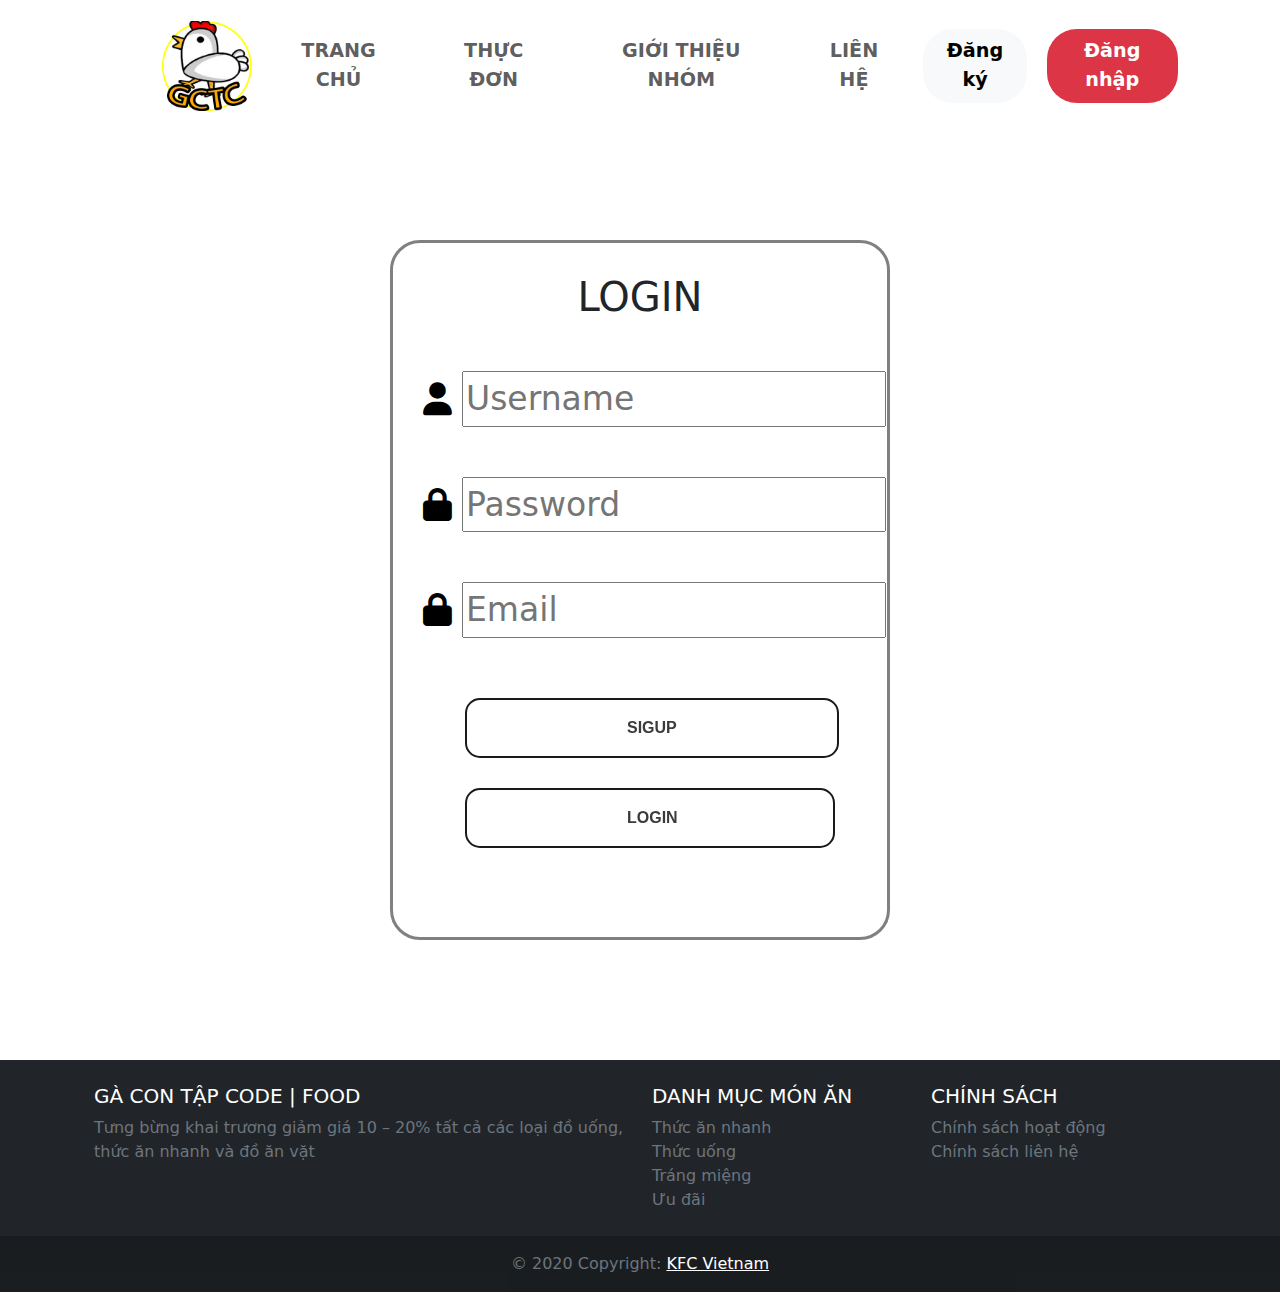
<file: dangky.html>
<!DOCTYPE html>
<html lang="en">
<head>
    <meta charset="UTF-8">
    <meta name="viewport" content="width=device-width, initial-scale=1.0">
    <link rel="stylesheet" href="assets/bootstrap-5.3.2-dist/css/bootstrap.min.css">
    <link rel="preconnect" href="https://fonts.googleapis.com">
    <link rel="preconnect" href="https://fonts.gstatic.com" crossorigin>
    <link href="https://fonts.googleapis.com/css2?family=Agbalumo&family=Playpen+Sans:wght@100;400;800&display=swap" rel="stylesheet">
    <link rel="stylesheet" href="assets/fontawesome-free-6.4.2-web/css/all.min.css">
    <link rel="stylesheet" href="style.css">
    <title>SIGUP | GCTC</title>
</head>
<style>
    .sigup{
        margin: 0 auto;
        text-align: center;
        justify-content: center;
        width: 500px;
        height: 700px;
        padding: 30px;
        background-color: rgb(255, 255, 255);
        text-align: center;
        border-radius: 30px;
        border: solid gray;
    }
    .input{
        margin-bottom: 30px;
        margin-top: 50px;
        font-size: 33px;
        border-radius: 10px;
        display: flex;
        align-items: center;
        text-overflow: clip;
    }
    #username{
        border-radius: 10px;
    }
    #password{
        border-radius: 10px;
    }
    i{
        margin-right: 10px;
    }
    .btndangnhap{
        width: 350px;
        margin: 0 auto;
        margin-top: 30px;
        display: inline-block;
        text-align: center;
        
    }
    .logingmail{
        width: 370px;
        margin: 0 auto;
        margin-top: 30px;
        display: inline-block;
        text-align: center;
    }
</style>
<body>
   <!-- Đây là header -->
   <header>
    <div class="container">
        <div class="container">
            <div class="row">
                <!-- Tiêu đề menu -->
                <nav class="col-md-12 navbar navbar-expand-lg">
                  <nav class="navbar">
                        <a class="navbar-brand" href="index.html">
                            <img src="assets/img/logo/gctc-logo.png" alt="logo" width="90" height="90"   style="margin-left: 80px;">
                          </a>
                  </nav>
                <button class="navbar-toggler" type="button" data-bs-toggle="collapse" data-bs-target="#navbarNav" aria-controls="navbarNav" aria-expanded="false" aria-label="Toggle navigation">
                  <h5>MENU</h5>
                </button>
                  <div class="collapse navbar-collapse" id="navbarNav">
                      <ul class="navbar-nav">
                          <li class="nav-item">
                              <a class="nav-link" href="index.html">TRANG CHỦ</a>
                          </li>
                          <li class="nav-item">
                              <a class="nav-link" href="thucdon.html">THỰC ĐƠN</a>
                          </li>
                          <li class="nav-item">
                              <a class="nav-link" href="gioithieunhom.html">GIỚI THIỆU NHÓM</a>
                          </li>
                          <li class="nav-item">
                              <a class="nav-link" href="lienhe.html">LIÊN HỆ</a>
                          </li>
                          <li class="nav-item">
                              <a class="nav-link text-bg-light" href="dangky.html">Đăng ký</a>
                          </li>
                          <li class="nav-item">
                            <a class="nav-link text-bg-danger" href="dangnhap.html">Đăng nhập</a>
                          </li>
                      </ul>
                      
                  </div>
                  
              </nav>
              
                <!-- End tiêu đề -->
            </div>
        </div>
    </div>
</header>
<!-- End header -->  


<br>
<br>
<br>
<br>
<br>
    <form onsubmit="sigup()">
        <div class="sigup">
            <h1 class="sigup-heading">LOGIN</h1>
            <div class="input">
                <i class="fa-solid fa-user"></i>
                <input type="text" class="username" placeholder="Username">
            </div>
            <div class="input">
                <i class="fa-solid fa-lock"></i>
                <input type="text" class="password" placeholder="Password">
            </div>
            <div class="input">
                <i class="fa-solid fa-lock"></i>
                <input type="text" class="email" placeholder="Email">
            </div>
            <div class="btndangnhap">
                <button type="submit" class="dangnhap">SIGUP
                    <a href="#"></a>
                </button>
                <button class="logingmail">LOGIN
                    <a href="dangnhap.html"></a>
                </button>
            </div>
        </div>
    
    </form>

    <br>
    <br>
    <br>
    <br>
    <br>





     <!-- footer -->
     <footer class="bg-dark text-secondary">
        <!-- Grid container -->
        <div class="container p-4">
          <!--Grid row-->
          <div class="row">
            <!--Grid column-->
            <div class="col-lg-6 col-md-12 mb-4 mb-md-0">
              <h5 class="text-uppercase text-white">Gà con tập code | food</h5>
    
              <p>
                Tưng bừng khai trương giảm giá 10 – 20% tất cả các loại đồ uống, thức ăn nhanh và đồ ăn vặt
              </p>
            </div>
            <!--Grid column-->
    
            <!--Grid column-->
            <div class="col-lg-3 col-md-6 mb-4 mb-md-0">
              <h5 class="text-uppercase text-white">Danh mục món ăn</h5>
    
              <ul class="list-unstyled mb-0">

                <div class="text-footer">
                  <a href="#" style="text-decoration: none; color: inherit;">
                    Thức ăn nhanh
                  </a>
                </div>
                
                <div class="text-footer">
                  <a href="#" style="text-decoration: none; color: inherit;">
                    Thức uống
                  </a>
                </div>
                
                <div class="text-footer">
                  <a href="#" style="text-decoration: none; color: inherit;">
                    Tráng miệng
                  </a>
                </div>
                
                <div class="text-footer">
                  <a href="#" style="text-decoration: none; color: inherit;">
                    Ưu đãi
                  </a>
                </div>

              </ul>
            </div>
            <!--Grid column-->
    
            <!--Grid column-->
            <div class="col-lg-3 col-md-6 mb-4 mb-md-0">
              <h5 class="text-uppercase text-white">chính sách</h5>
              <ul class="list-unstyled mb-0">

                <div class="text-footer">
                  <a href="#" style="text-decoration: none; color: inherit;">
                    Chính sách hoạt động
                  </a>
                </div>
                
                <div class="text-footer">
                  <a href="#" style="text-decoration: none; color: inherit;">
                    Chính sách liên hệ
                  </a>
                </div>
                
              </ul>
            </div>
            <!--Grid column-->
          </div>
          <!--Grid row-->
        </div>
        <!-- Grid container -->
    
        <!-- Copyright -->
        <div class="text-center p-3" style="background-color: rgba(0, 0, 0, 0.2);">
          © 2020 Copyright:
          <a class="text-white" href="https://kfcvietnam.com.vn/">KFC Vietnam</a>
        </div>
        <!-- Copyright -->
      </footer>
    <!-- End footer -->

  <script src="assets/bootstrap-5.3.2-dist/js/bootstrap.min.js"></script>
  <script src="main.js"></script>
</body>
</html>
</file>
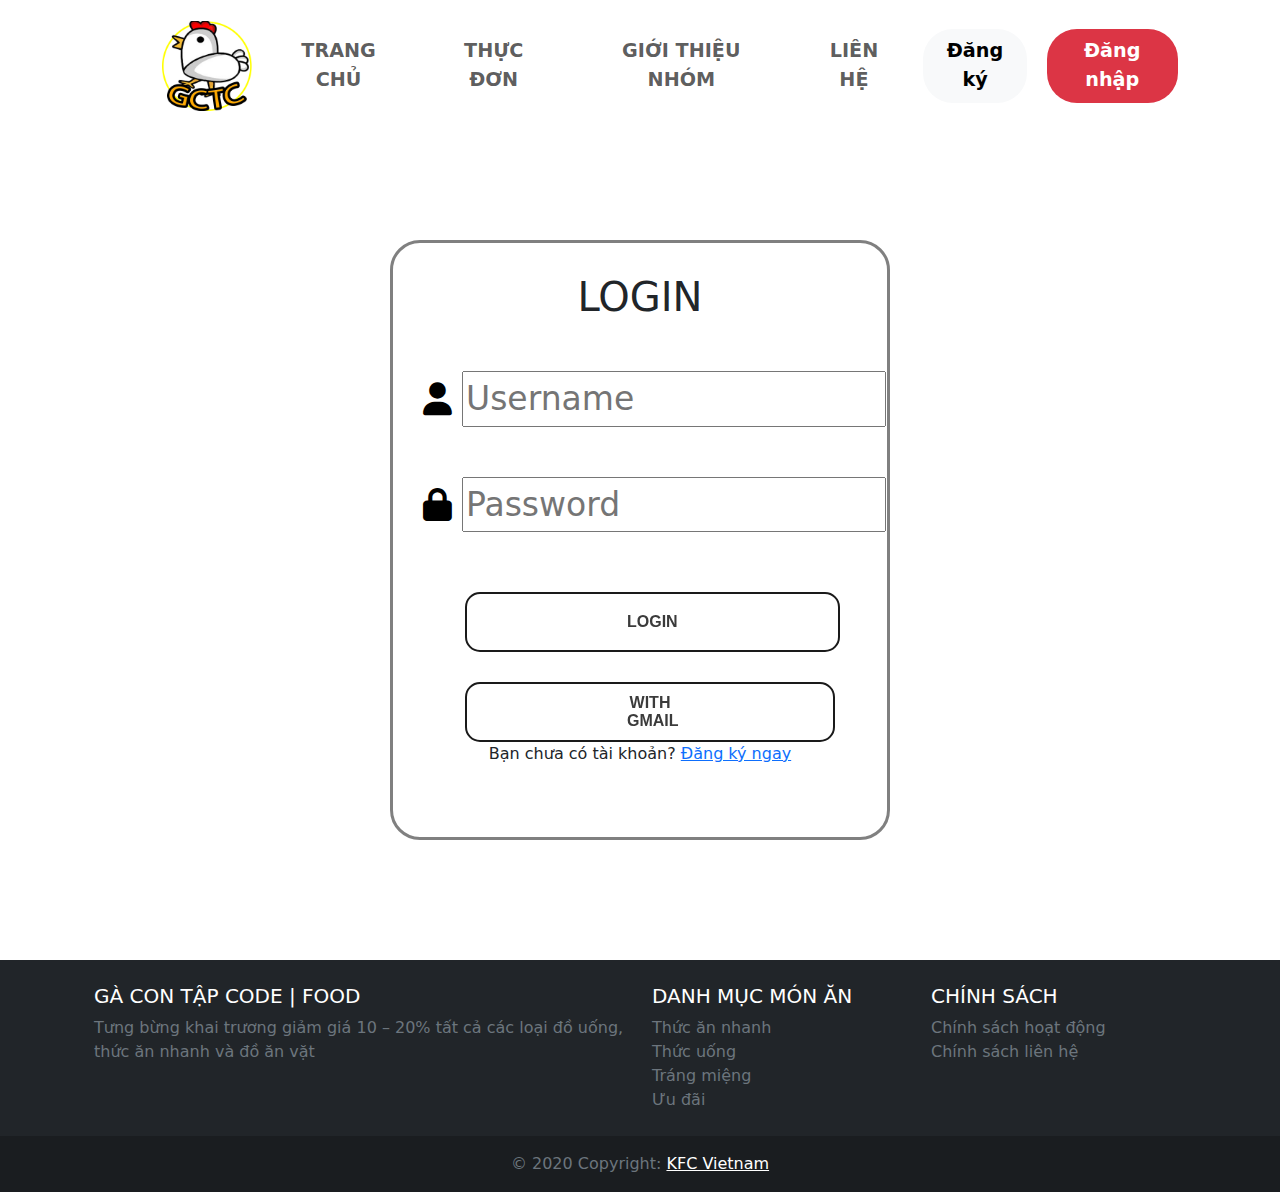
<file: dangnhap.html>
<!DOCTYPE html>
<html lang="en">
<head>
    <meta charset="UTF-8">
    <meta name="viewport" content="width=device-width, initial-scale=1.0">
    <link rel="stylesheet" href="assets/bootstrap-5.3.2-dist/css/bootstrap.min.css">
    <link rel="preconnect" href="https://fonts.googleapis.com">
    <link rel="preconnect" href="https://fonts.gstatic.com" crossorigin>
    <link href="https://fonts.googleapis.com/css2?family=Agbalumo&family=Playpen+Sans:wght@100;400;800&display=swap" rel="stylesheet">
    <link rel="stylesheet" href="assets/fontawesome-free-6.4.2-web/css/all.min.css">
    <link rel="stylesheet" href="style.css">
    <title>LOGIN | GCTC
    </title>
</head>
<style>
    .sigup{
        margin: 0 auto;
        text-align: center;
        justify-content: center;
        width: 500px;
        height: 600px;
        padding: 30px;
        background-color: rgb(255, 255, 255);
        text-align: center;
        border-radius: 30px;
        border: solid gray;
    }
    .input{
        margin-bottom: 30px;
        margin-top: 50px;
        font-size: 33px;
        border-radius: 10px;
        display: flex;
        align-items: center;
        text-overflow: clip;
    }
    #username{
        border-radius: 10px;
    }
    #password{
        border-radius: 10px;
    }
    i{
        margin-right: 10px;
    }
    .btndangnhap{
        width: 350px;
        margin: 0 auto;
        margin-top: 30px;
        display: inline-block;
        text-align: center;
        
    }
    .logingmail{
        width: 370px;
        margin: 0 auto;
        margin-top: 30px;
        display: inline-block;
        text-align: center;
    }
</style>
<body>
  <header>
    <div class="container">
        <div class="container">
            <div class="row">
                <!-- Tiêu đề menu -->
                <nav class="col-md-12 navbar navbar-expand-lg">
                  <nav class="navbar">
                        <a class="navbar-brand" href="index.html">
                            <img src="assets/img/logo/gctc-logo.png" alt="logo" width="90" height="90"   style="margin-left: 80px;">
                          </a>
                  </nav>
                <button class="navbar-toggler" type="button" data-bs-toggle="collapse" data-bs-target="#navbarNav" aria-controls="navbarNav" aria-expanded="false" aria-label="Toggle navigation">
                  <h5>MENU</h5>
                </button>
                  <div class="collapse navbar-collapse" id="navbarNav">
                      <ul class="navbar-nav">
                          <li class="nav-item">
                              <a class="nav-link" href="index.html">TRANG CHỦ</a>
                          </li>
                          <li class="nav-item">
                              <a class="nav-link" href="thucdon.html">THỰC ĐƠN</a>
                          </li>
                          <li class="nav-item">
                              <a class="nav-link" href="gioithieunhom.html">GIỚI THIỆU NHÓM</a>
                          </li>
                          <li class="nav-item">
                              <a class="nav-link" href="lienhe.html">LIÊN HỆ</a>
                          </li>
                          <li class="nav-item">
                              <a class="nav-link text-bg-light" href="dangky.html">Đăng ký</a>
                          </li>
                          <li class="nav-item">
                            <a class="nav-link text-bg-danger" href="dangnhap.html">Đăng nhập</a>
                          </li>
                      </ul>
                      
                  </div>
                  
              </nav>
              
                <!-- End tiêu đề -->
            </div>
        </div>
    </div>
</header>
    <!-- End header -->
<br>
<br>
<br>
<br>
<br>
    <form>
        <div class="sigup">
            <h1 class="sigup-heading">LOGIN</h1>
            <div class="input">
                <i class="fa-solid fa-user"></i>
                <input type="text" class="username" placeholder="Username">
            </div>
            <div class="input">
                <i class="fa-solid fa-lock"></i>
                <input type="password" class="password" placeholder="Password">
            </div>
            <div class="btndangnhap">
                <button type="submit" class="dangnhap">LOGIN</button>
                <button class="logingmail">
                    <span class="dangnhapbannggmail">WITH GMAIL</span>
                </button>
                <p class="abc">Bạn chưa có tài khoản?
                    <a href="dangky.html">Đăng ký ngay</a>
                </p>
            </div>
        </div>
    </form>


    <br>
    <br>
    <br>
    <br>
    <br>

     <!-- footer -->
     <footer class="bg-dark text-secondary">
        <!-- Grid container -->
        <div class="container p-4">
          <!--Grid row-->
          <div class="row">
            <!--Grid column-->
            <div class="col-lg-6 col-md-12 mb-4 mb-md-0">
              <h5 class="text-uppercase text-white">Gà con tập code | food</h5>
    
              <p>
                Tưng bừng khai trương giảm giá 10 – 20% tất cả các loại đồ uống, thức ăn nhanh và đồ ăn vặt
              </p>
            </div>
            <!--Grid column-->
    
            <!--Grid column-->
            <div class="col-lg-3 col-md-6 mb-4 mb-md-0">
              <h5 class="text-uppercase text-white">Danh mục món ăn</h5>
    
              <ul class="list-unstyled mb-0">

                <div class="text-footer">
                  <a href="#" style="text-decoration: none; color: inherit;">
                    Thức ăn nhanh
                  </a>
                </div>
                
                <div class="text-footer">
                  <a href="#" style="text-decoration: none; color: inherit;">
                    Thức uống
                  </a>
                </div>
                
                <div class="text-footer">
                  <a href="#" style="text-decoration: none; color: inherit;">
                    Tráng miệng
                  </a>
                </div>
                
                <div class="text-footer">
                  <a href="#" style="text-decoration: none; color: inherit;">
                    Ưu đãi
                  </a>
                </div>

              </ul>
            </div>
            <!--Grid column-->
    
            <!--Grid column-->
            <div class="col-lg-3 col-md-6 mb-4 mb-md-0">
              <h5 class="text-uppercase text-white">chính sách</h5>
              <ul class="list-unstyled mb-0">

                <div class="text-footer">
                  <a href="#" style="text-decoration: none; color: inherit;">
                    Chính sách hoạt động
                  </a>
                </div>
                
                <div class="text-footer">
                  <a href="#" style="text-decoration: none; color: inherit;">
                    Chính sách liên hệ
                  </a>
                </div>
                
              </ul>
            </div>
            <!--Grid column-->
          </div>
          <!--Grid row-->
        </div>
        <!-- Grid container -->
    
        <!-- Copyright -->
        <div class="text-center p-3" style="background-color: rgba(0, 0, 0, 0.2);">
          © 2020 Copyright:
          <a class="text-white" href="https://kfcvietnam.com.vn/">KFC Vietnam</a>
        </div>
        <!-- Copyright -->
      </footer>
    <!-- End footer -->
    <script src="login.js"></script>
  <script src="assets/bootstrap-5.3.2-dist/js/bootstrap.min.js"></script>
</body>
</html>
</file>
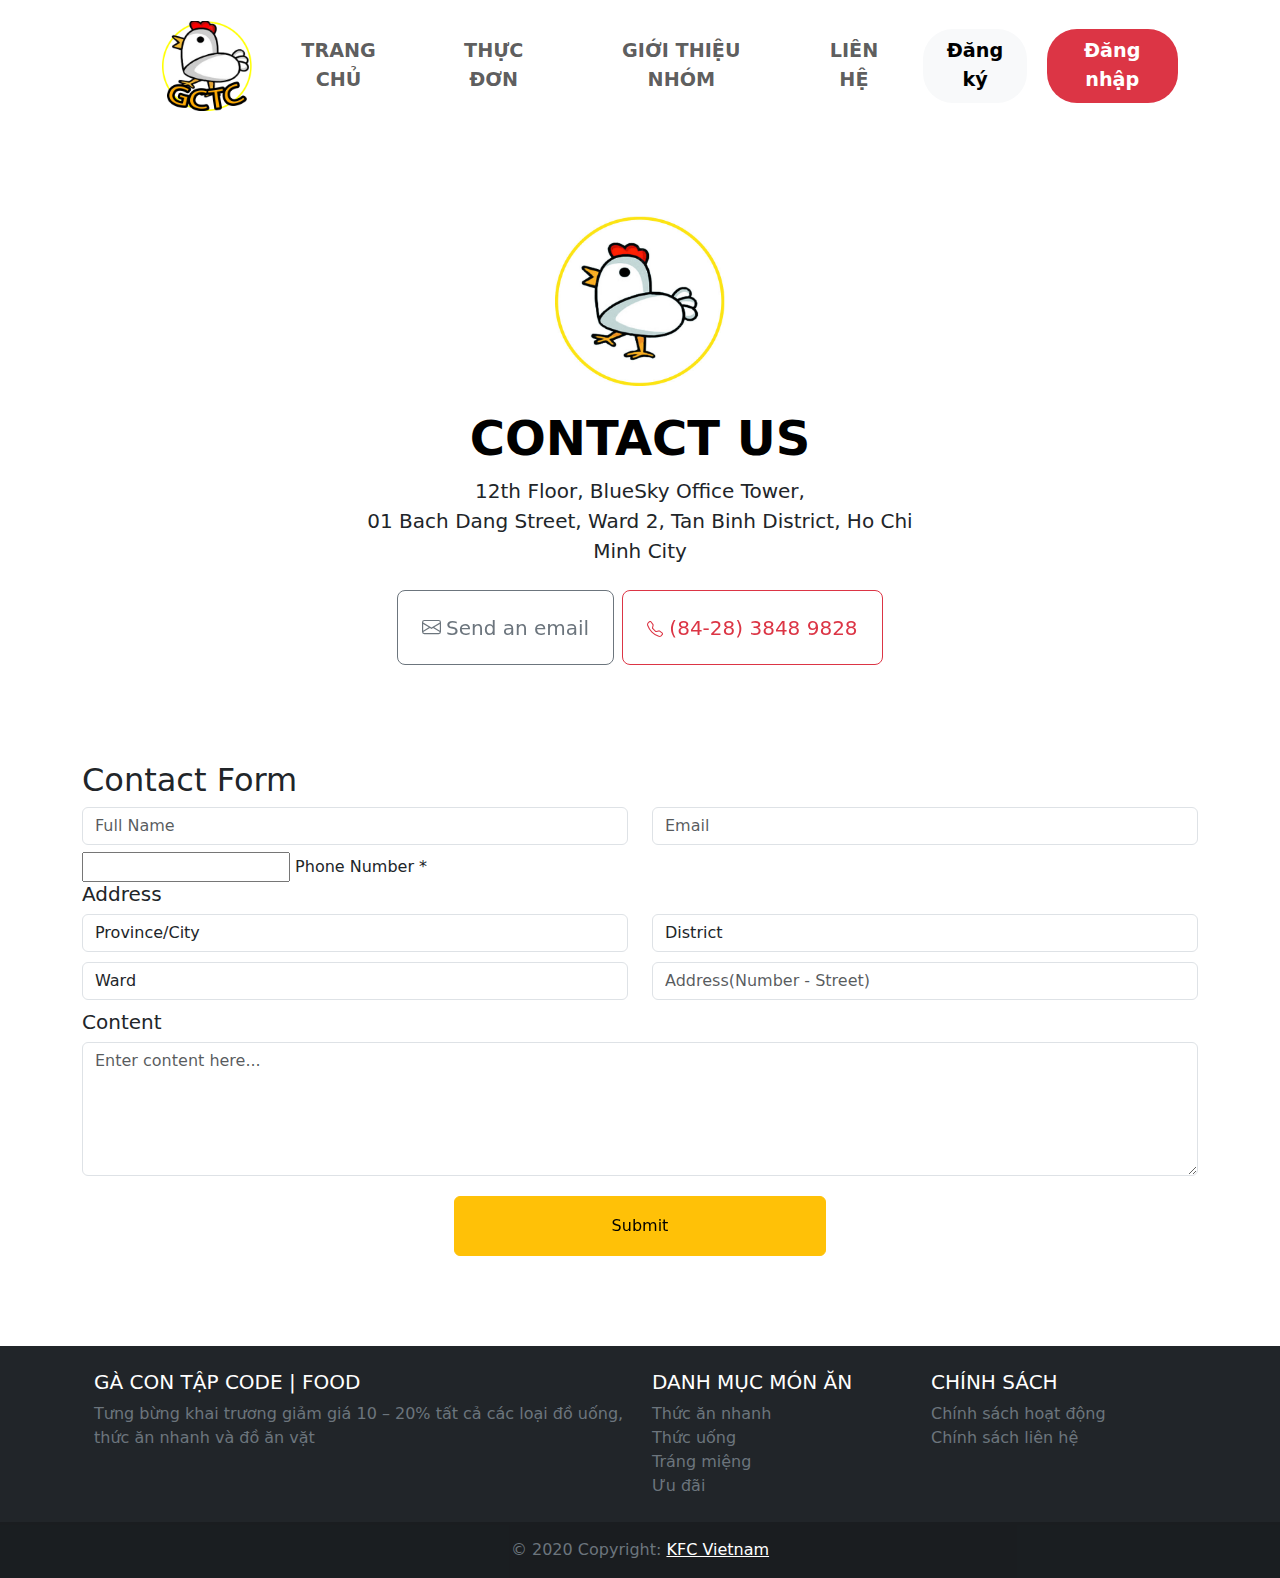
<file: lienhe.html>
<!DOCTYPE html>
<html lang="en">
<head>
    <meta charset="UTF-8">
    <meta name="viewport" content="width=device-width, initial-scale=1.0">
    <link rel="stylesheet" href="assets/bootstrap-5.3.2-dist/css/bootstrap.min.css">
    <link rel="stylesheet" href="assets/bootstrap-5.3.2-dist/envelope.svg">
    <link rel="stylesheet" href="style.css">
    <title>Liên hệ chúng tôi</title>
</head>

<body>
    <!-- Đây là header -->
    <header>
      <div class="container">
          <div class="container">
              <div class="row">
                  <!-- Tiêu đề menu -->
                  <nav class="col-md-12 navbar navbar-expand-lg">
                    <nav class="navbar">
                          <a class="navbar-brand" href="index.html">
                              <img src="assets/img/logo/gctc-logo.png" alt="logo" width="90" height="90"   style="margin-left: 80px;">
                            </a>
                    </nav>
                  <button class="navbar-toggler" type="button" data-bs-toggle="collapse" data-bs-target="#navbarNav" aria-controls="navbarNav" aria-expanded="false" aria-label="Toggle navigation">
                    <h5>MENU</h5>
                  </button>
                    <div class="collapse navbar-collapse" id="navbarNav">
                        <ul class="navbar-nav">
                            <li class="nav-item">
                                <a class="nav-link" href="index.html">TRANG CHỦ</a>
                            </li>
                            <li class="nav-item">
                                <a class="nav-link" href="thucdon.html">THỰC ĐƠN</a>
                            </li>
                            <li class="nav-item">
                                <a class="nav-link" href="gioithieunhom.html">GIỚI THIỆU NHÓM</a>
                            </li>
                            <li class="nav-item">
                                <a class="nav-link" href="lienhe.html">LIÊN HỆ</a>
                            </li>
                            <li class="nav-item">
                                <a class="nav-link text-bg-light" href="dangky.html">Đăng ký</a>
                            </li>
                            <li class="nav-item">
                              <a class="nav-link text-bg-danger" href="dangnhap.html">Đăng nhập</a>
                            </li>
                        </ul>
                        
                    </div>
                    
                </nav>
                
                  <!-- End tiêu đề -->
              </div>
          </div>
      </div>
  </header>
    <!-- End header -->

  <div class="container">
    <div class="row">
      <div class="px-4 py-5 my-5 text-center">
        <img class="d-block mx-auto mb-4" src="assets/img/gctc-logo-hotline.jpg" alt="" width="170" height="170">
        <h1 class="display-5 fw-bold text-body-emphasis">CONTACT US</h1>
        <div class="col-lg-6 mx-auto">
          <p class="lead mb-4">12th Floor, BlueSky Office Tower,<br>
            01 Bach Dang Street, Ward 2, Tan Binh District, Ho Chi Minh City</p>
          <div class="d-grid gap-2 d-sm-flex justify-content-sm-center">
            <button type="button" class="btn btn-outline-secondary btn-lg px-4 gap-3">
              <svg xmlns="http://www.w3.org/2000/svg" style="margin-right:5px ; margin-bottom:5px" width="19" height="20"  fill="currentColor" class="bi bi-envelope" viewBox="0 0 16 16">
                <path d="M0 4a2 2 0 0 1 2-2h12a2 2 0 0 1 2 2v8a2 2 0 0 1-2 2H2a2 2 0 0 1-2-2V4Zm2-1a1 1 0 0 0-1 1v.217l7 4.2 7-4.2V4a1 1 0 0 0-1-1H2Zm13 2.383-4.708 2.825L15 11.105V5.383Zm-.034 6.876-5.64-3.471L8 9.583l-1.326-.795-5.64 3.47A1 1 0 0 0 2 13h12a1 1 0 0 0 .966-.741ZM1 11.105l4.708-2.897L1 5.383v5.722Z"/>
              </svg>Send an email</button>
            <button type="button" class="btn btn-outline-danger btn-lg px-4">
              <svg xmlns="http://www.w3.org/2000/svg" style="margin-top: 5px; margin-bottom: 5px;" width="16" height="16" fill="currentColor" class="bi bi-telephone" viewBox="0 0 16 16">
                <path d="M3.654 1.328a.678.678 0 0 0-1.015-.063L1.605 2.3c-.483.484-.661 1.169-.45 1.77a17.568 17.568 0 0 0 4.168 6.608 17.569 17.569 0 0 0 6.608 4.168c.601.211 1.286.033 1.77-.45l1.034-1.034a.678.678 0 0 0-.063-1.015l-2.307-1.794a.678.678 0 0 0-.58-.122l-2.19.547a1.745 1.745 0 0 1-1.657-.459L5.482 8.062a1.745 1.745 0 0 1-.46-1.657l.548-2.19a.678.678 0 0 0-.122-.58L3.654 1.328zM1.884.511a1.745 1.745 0 0 1 2.612.163L6.29 2.98c.329.423.445.974.315 1.494l-.547 2.19a.678.678 0 0 0 .178.643l2.457 2.457a.678.678 0 0 0 .644.178l2.189-.547a1.745 1.745 0 0 1 1.494.315l2.306 1.794c.829.645.905 1.87.163 2.611l-1.034 1.034c-.74.74-1.846 1.065-2.877.702a18.634 18.634 0 0 1-7.01-4.42 18.634 18.634 0 0 1-4.42-7.009c-.362-1.03-.037-2.137.703-2.877L1.885.511z"/>
              </svg> (84-28) 3848 9828</button>
          </div>
        </div>
      </div>
    </div>
    <div _ngcontent-ng-cli-universal-c84="" class="contact-form">
      <h2 _ngcontent-ng-cli-universal-c84="" class="contatc-form-heading">Contact Form</h2>
      <form _ngcontent-ng-cli-universal-c84="" novalidate="" class="ng-untouched ng-pristine ng-invalid">
        <div _ngcontent-ng-cli-universal-c84="" class="row">
          <div _ngcontent-ng-cli-universal-c84="" class="col">
            <div _ngcontent-ng-cli-universal-c84="" class="form-group">
              <input _ngcontent-ng-cli-universal-c84="" type="text" placeholder="Full Name" formcontrolname="name" class="form-control ng-untouched ng-pristine ng-invalid"><!----><!---->
            </div>
          </div>
          <div _ngcontent-ng-cli-universal-c84="" class="col">
            <div _ngcontent-ng-cli-universal-c84="" class="form-group">
              <input _ngcontent-ng-cli-universal-c84="" type="email" placeholder="Email" formcontrolname="email" required="" class="form-control ng-untouched ng-pristine ng-invalid"><!----><!----><!---->
            </div>
          </div>
        </div>
        <div _ngcontent-ng-cli-universal-c84="" class="row">
          <div _ngcontent-ng-cli-universal-c84="" class="col">
            <div _ngcontent-ng-cli-universal-c84="" class="form-group">
              <mat-form-field _ngcontent-ng-cli-universal-c84="" class="mat-form-field ng-tns-c82-0 mat-primary mat-form-field-type-mat-input mat-form-field-appearance-legacy mat-form-field-can-float mat-form-field-has-label mat-form-field-hide-placeholder ng-untouched ng-pristine ng-invalid">
                <div class="mat-form-field-wrapper ng-tns-c82-0">
                  <div class="mat-form-field-flex ng-tns-c82-0"><!----><!---->
                  <div class="mat-form-field-infix ng-tns-c82-0">
                    <input _ngcontent-ng-cli-universal-c84="" matinput="" placeholder="" required="" maxlength="11" type="text" formcontrolname="phonenumber" id="phoneNumber" class="mat-input-element mat-form-field-autofill-control ng-tns-c82-0 cdk-text-field-autofill-monitored ng-untouched ng-pristine ng-invalid" aria-invalid="false" aria-required="true">
                    <span class="mat-form-field-label-wrapper ng-tns-c82-0">
                      <label class="mat-form-field-label ng-tns-c82-0 mat-empty mat-form-field-empty ng-star-inserted" id="mat-form-field-label-1" for="phoneNumber" aria-owns="phoneNumber" style="margin-top: 10px;"><!---->
                      <mat-label _ngcontent-ng-cli-universal-c84="" class="ng-tns-c82-0 ng-star-inserted">Phone Number</mat-label><!---->
                      <span aria-hidden="true" class="mat-placeholder-required mat-form-field-required-marker ng-tns-c82-0 ng-star-inserted"> *

                      </span><!---->
                    </label><!---->
                  </span>
                </div><!---->
              </div>
              <div class="mat-form-field-underline ng-tns-c82-0 ng-star-inserted">
                <span class="mat-form-field-ripple ng-tns-c82-0">

                </span>
              </div><!---->
              <div class="mat-form-field-subscript-wrapper ng-tns-c82-0">
                <!---->
                <div class="mat-form-field-hint-wrapper ng-tns-c82-0 ng-trigger ng-trigger-transitionMessages ng-star-inserted" style="opacity: 1; transform: translateY(0%);"><!---->
                  <div class="mat-form-field-hint-spacer ng-tns-c82-0">

                  </div>
                </div><!---->
              </div>
            </div>
          </mat-form-field><!----><!---->
        </div>
      </div>
    </div>
    <h5 _ngcontent-ng-cli-universal-c84="">Address</h5>
    <div _ngcontent-ng-cli-universal-c84="" class="row">
          <div _ngcontent-ng-cli-universal-c84="" class="col">
            <select _ngcontent-ng-cli-universal-c84="" id="" formcontrolname="city" class="form-control ng-untouched ng-pristine ng-invalid">
              <option _ngcontent-ng-cli-universal-c84="" value="">Province/City</option>
              <option _ngcontent-ng-cli-universal-c84="" value="Thanh pho Ha Noi" class="ng-star-inserted">Thanh pho Ha Noi</option>
              <option _ngcontent-ng-cli-universal-c84="" value="Tinh Ha Giang" class="ng-star-inserted">Tinh Ha Giang</option>
              <option _ngcontent-ng-cli-universal-c84="" value="Tinh Cao Bang" class="ng-star-inserted">Tinh Cao Bang</option>
              <option _ngcontent-ng-cli-universal-c84="" value="Tinh Bac Kan" class="ng-star-inserted">Tinh Bac Kan</option>
              <option _ngcontent-ng-cli-universal-c84="" value="Tinh Tuyen Quang" class="ng-star-inserted">Tinh Tuyen Quang</option>
              <option _ngcontent-ng-cli-universal-c84="" value="Tinh Lao Cai" class="ng-star-inserted">Tinh Lao Cai</option>
              <option _ngcontent-ng-cli-universal-c84="" value="Tinh Dien Bien" class="ng-star-inserted">Tinh Dien Bien</option>
              <option _ngcontent-ng-cli-universal-c84="" value="Tinh Lai Chau" class="ng-star-inserted">Tinh Lai Chau</option>
              <option _ngcontent-ng-cli-universal-c84="" value="Tinh Son La" class="ng-star-inserted">Tinh Son La</option>
              <option _ngcontent-ng-cli-universal-c84="" value="Tinh Yen Bai" class="ng-star-inserted">Tinh Yen Bai</option>
              <option _ngcontent-ng-cli-universal-c84="" value="Tinh Hoa Binh" class="ng-star-inserted">Tinh Hoa Binh</option>
              <option _ngcontent-ng-cli-universal-c84="" value="Tinh Thai Nguyen" class="ng-star-inserted">Tinh Thai Nguyen</option>
              <option _ngcontent-ng-cli-universal-c84="" value="Tinh Lang Son" class="ng-star-inserted">Tinh Lang Son</option>
              <option _ngcontent-ng-cli-universal-c84="" value="Tinh Quang Ninh" class="ng-star-inserted">Tinh Quang Ninh</option>
              <option _ngcontent-ng-cli-universal-c84="" value="Tinh Bac Giang" class="ng-star-inserted">Tinh Bac Giang</option>
              <option _ngcontent-ng-cli-universal-c84="" value="Tinh Phu Tho" class="ng-star-inserted">Tinh Phu Tho</option>
              <option _ngcontent-ng-cli-universal-c84="" value="Tinh Vinh Phuc" class="ng-star-inserted">Tinh Vinh Phuc</option>
              <option _ngcontent-ng-cli-universal-c84="" value="Tinh Bac Ninh" class="ng-star-inserted">Tinh Bac Ninh</option>
              <option _ngcontent-ng-cli-universal-c84="" value="Tinh Hai Duong" class="ng-star-inserted">Tinh Hai Duong</option>
              <option _ngcontent-ng-cli-universal-c84="" value="Thanh pho Hai Phong" class="ng-star-inserted">Thanh pho Hai Phong</option>
              <option _ngcontent-ng-cli-universal-c84="" value="Tinh Hung Yen" class="ng-star-inserted">Tinh Hung Yen</option>
              <option _ngcontent-ng-cli-universal-c84="" value="Tinh Thai Binh" class="ng-star-inserted">Tinh Thai Binh</option>
              <option _ngcontent-ng-cli-universal-c84="" value="Tinh Ha Nam" class="ng-star-inserted">Tinh Ha Nam</option>
              <option _ngcontent-ng-cli-universal-c84="" value="Tinh Nam Dinh" class="ng-star-inserted">Tinh Nam Dinh</option>
              <option _ngcontent-ng-cli-universal-c84="" value="Tinh Ninh Binh" class="ng-star-inserted">Tinh Ninh Binh</option>
              <option _ngcontent-ng-cli-universal-c84="" value="Tinh Thanh Hoa" class="ng-star-inserted">Tinh Thanh Hoa</option>
              <option _ngcontent-ng-cli-universal-c84="" value="Tinh Nghe An" class="ng-star-inserted">Tinh Nghe An</option>
              <option _ngcontent-ng-cli-universal-c84="" value="Tinh Ha Tinh" class="ng-star-inserted">Tinh Ha Tinh</option>
              <option _ngcontent-ng-cli-universal-c84="" value="Tinh Quang Binh" class="ng-star-inserted">Tinh Quang Binh</option>
              <option _ngcontent-ng-cli-universal-c84="" value="Tinh Quang Tri" class="ng-star-inserted">Tinh Quang Tri</option>
              <option _ngcontent-ng-cli-universal-c84="" value="Tinh Thua Thien Hue" class="ng-star-inserted">Tinh Thua Thien Hue</option>
              <option _ngcontent-ng-cli-universal-c84="" value="Thanh pho Da Nang" class="ng-star-inserted">Thanh pho Da Nang</option>
              <option _ngcontent-ng-cli-universal-c84="" value="Tinh Quang Nam" class="ng-star-inserted">Tinh Quang Nam</option>
              <option _ngcontent-ng-cli-universal-c84="" value="Tinh Quang Ngai" class="ng-star-inserted">Tinh Quang Ngai</option>
              <option _ngcontent-ng-cli-universal-c84="" value="Tinh Binh Dinh" class="ng-star-inserted">Tinh Binh Dinh</option>
              <option _ngcontent-ng-cli-universal-c84="" value="Tinh Phu Yen" class="ng-star-inserted">Tinh Phu Yen</option>
              <option _ngcontent-ng-cli-universal-c84="" value="Tinh Khanh Hoa" class="ng-star-inserted">Tinh Khanh Hoa</option>
              <option _ngcontent-ng-cli-universal-c84="" value="Tinh Ninh Thuan" class="ng-star-inserted">Tinh Ninh Thuan</option>
              <option _ngcontent-ng-cli-universal-c84="" value="Tinh Binh Thuan" class="ng-star-inserted">Tinh Binh Thuan</option>
              <option _ngcontent-ng-cli-universal-c84="" value="Tinh Kon Tum" class="ng-star-inserted">Tinh Kon Tum</option>
              <option _ngcontent-ng-cli-universal-c84="" value="Tinh Gia Lai" class="ng-star-inserted">Tinh Gia Lai</option>
              <option _ngcontent-ng-cli-universal-c84="" value="Tinh Dak Lak" class="ng-star-inserted">Tinh Dak Lak</option>
              <option _ngcontent-ng-cli-universal-c84="" value="Tinh Dak Nong" class="ng-star-inserted">Tinh Dak Nong</option>
              <option _ngcontent-ng-cli-universal-c84="" value="Tinh Lam Dong" class="ng-star-inserted">Tinh Lam Dong</option>
              <option _ngcontent-ng-cli-universal-c84="" value="Tinh Binh Phuoc" class="ng-star-inserted">Tinh Binh Phuoc</option>
              <option _ngcontent-ng-cli-universal-c84="" value="Tinh Tay Ninh" class="ng-star-inserted">Tinh Tay Ninh</option>
              <option _ngcontent-ng-cli-universal-c84="" value="Tinh Binh Duong" class="ng-star-inserted">Tinh Binh Duong</option>
              <option _ngcontent-ng-cli-universal-c84="" value="Tinh Dong Nai" class="ng-star-inserted">Tinh Dong Nai</option>
              <option _ngcontent-ng-cli-universal-c84="" value="Tinh Ba Ria - Vung Tau" class="ng-star-inserted">Tinh Ba Ria - Vung Tau</option>
              <option _ngcontent-ng-cli-universal-c84="" value="Thanh pho Ho Chi Minh" class="ng-star-inserted">Thanh pho Ho Chi Minh</option>
              <option _ngcontent-ng-cli-universal-c84="" value="Tinh Long An" class="ng-star-inserted">Tinh Long An</option>
              <option _ngcontent-ng-cli-universal-c84="" value="Tinh Tien Giang" class="ng-star-inserted">Tinh Tien Giang</option>
              <option _ngcontent-ng-cli-universal-c84="" value="Tinh Ben Tre" class="ng-star-inserted">Tinh Ben Tre</option>
              <option _ngcontent-ng-cli-universal-c84="" value="Tinh Tra Vinh" class="ng-star-inserted">Tinh Tra Vinh</option>
              <option _ngcontent-ng-cli-universal-c84="" value="Tinh Vinh Long" class="ng-star-inserted">Tinh Vinh Long</option>
              <option _ngcontent-ng-cli-universal-c84="" value="Tinh Dong Thap" class="ng-star-inserted">Tinh Dong Thap</option>
              <option _ngcontent-ng-cli-universal-c84="" value="Tinh An Giang" class="ng-star-inserted">Tinh An Giang</option>
              <option _ngcontent-ng-cli-universal-c84="" value="Tinh Kien Giang" class="ng-star-inserted">Tinh Kien Giang</option>
              <option _ngcontent-ng-cli-universal-c84="" value="Thanh pho Can Tho" class="ng-star-inserted">Thanh pho Can Tho</option>
              <option _ngcontent-ng-cli-universal-c84="" value="Tinh Hau Giang" class="ng-star-inserted">Tinh Hau Giang</option>
              <option _ngcontent-ng-cli-universal-c84="" value="Tinh Soc Trang" class="ng-star-inserted">Tinh Soc Trang</option>
              <option _ngcontent-ng-cli-universal-c84="" value="Tinh Bac Lieu" class="ng-star-inserted">Tinh Bac Lieu</option>
              <option _ngcontent-ng-cli-universal-c84="" value="Tinh Ca Mau" class="ng-star-inserted">Tinh Ca Mau</option><!---->
            </select>
          </div>
          <div _ngcontent-ng-cli-universal-c84="" class="col" style="margin-bottom: 10px;">
            <select _ngcontent-ng-cli-universal-c84="" id="" formcontrolname="district" class="form-control ng-untouched ng-pristine ng-invalid">
              <option _ngcontent-ng-cli-universal-c84="" value="">District</option>
              <!---->
            </select>
          </div>
        </div>
        <div _ngcontent-ng-cli-universal-c84="" class="row">
          <div _ngcontent-ng-cli-universal-c84="" class="col" style="margin-bottom: 10px;">
            <select _ngcontent-ng-cli-universal-c84="" id="" formcontrolname="ward" class="form-control ng-untouched ng-pristine ng-invalid">
              <option _ngcontent-ng-cli-universal-c84="" value="">Ward</option><!---->
            </select></div><div _ngcontent-ng-cli-universal-c84="" class="col">
              <input _ngcontent-ng-cli-universal-c84="" type="text" id="" placeholder="Address(Number - Street)" formcontrolname="streetAddress" class="form-control ng-untouched ng-pristine ng-invalid">
            </div>
          </div>
          <h5 _ngcontent-ng-cli-universal-c84="">Content</h5>
          <div _ngcontent-ng-cli-universal-c84="" class="row">
            <div _ngcontent-ng-cli-universal-c84="" class="col">
              <textarea _ngcontent-ng-cli-universal-c84="" placeholder="Enter content here..." rows="5" formcontrolname="contactUsContent" class="form-control ng-untouched ng-pristine ng-valid"></textarea><!---->
            </div>
          </div>
          <div class="d-grid gap-2 col-4 mx-auto">
            <button class="btn btn-warning" type="button" style="margin-bottom: 90px; margin-top: 20px;">Submit</button>
          </div>
        </form>
      </div>

  </div>    

    <!-- footer -->
    <footer class="bg-dark text-secondary">
        <!-- Grid container -->
        <div class="container p-4">
          <!--Grid row-->
          <div class="row">
            <!--Grid column-->
            <div class="col-lg-6 col-md-12 mb-4 mb-md-0">
              <h5 class="text-uppercase text-white">Gà con tập code | food</h5>
    
              <p>
                Tưng bừng khai trương giảm giá 10 – 20% tất cả các loại đồ uống, thức ăn nhanh và đồ ăn vặt
              </p>
            </div>
            <!--Grid column-->
    
            <!--Grid column-->
            <div class="col-lg-3 col-md-6 mb-4 mb-md-0">
              <h5 class="text-uppercase text-white">Danh mục món ăn</h5>
    
              <ul class="list-unstyled mb-0">

                <div class="text-footer">
                  <a href="#" style="text-decoration: none; color: inherit;">
                    Thức ăn nhanh
                  </a>
                </div>
                
                <div class="text-footer">
                  <a href="#" style="text-decoration: none; color: inherit;">
                    Thức uống
                  </a>
                </div>
                
                <div class="text-footer">
                  <a href="#" style="text-decoration: none; color: inherit;">
                    Tráng miệng
                  </a>
                </div>
                
                <div class="text-footer">
                  <a href="#" style="text-decoration: none; color: inherit;">
                    Ưu đãi
                  </a>
                </div>

              </ul>
            </div>
            <!--Grid column-->
    
            <!--Grid column-->
            <div class="col-lg-3 col-md-6 mb-4 mb-md-0">
              <h5 class="text-uppercase text-white">chính sách</h5>
              <ul class="list-unstyled mb-0">

                <div class="text-footer">
                  <a href="#" style="text-decoration: none; color: inherit;">
                    Chính sách hoạt động
                  </a>
                </div>
                
                <div class="text-footer">
                  <a href="#" style="text-decoration: none; color: inherit;">
                    Chính sách liên hệ
                  </a>
                </div>
                
              </ul>
            </div>
            <!--Grid column-->
          </div>
          <!--Grid row-->
        </div>
        <!-- Grid container -->
    
        <!-- Copyright -->
        <div class="text-center p-3" style="background-color: rgba(0, 0, 0, 0.2);">
          © 2020 Copyright:
          <a class="text-white" href="https://kfcvietnam.com.vn/">KFC Vietnam</a>
        </div>
        <!-- Copyright -->
      </footer>
      <!-- end footer -->

    <script src="assets/bootstrap-5.3.2-dist/js/bootstrap.min.js"></script>
</body>
</html>
</file>
<file: style.css>
.text-footer:hover{
    color: white ;
    
}

.team .member {
    position: relative;
}
.team .member .anh{
    margin: 0 80px;
  border-radius: 50%;
  overflow: hidden;
  
  border: 4px solid var(--background-color);
  box-shadow: 0 15px 35px -10px rgba(0, 0, 0, 0.2);
}
.team .member .social{
    /* position: absolute;
    inset: 0;
    background-color: rgba(0, 0, 0, 0.6);
    display: flex;
    justify-content: center;
    align-items: center;
    z-index: 2;
    padding-bottom: 20px;
    transition: 0.3s;
    visibility: hidden;
    opacity: 0; */
    text-align: center;
    width: 200px;
    height: 200px;
    margin: 0 auto;
    position: absolute;
    top: 0;
    right: 0;
    left: 0;
    bottom: 0;
    padding: 71px;
    font-size: 23px;
    background: rgb(170, 165, 165);
    opacity: .8;
    display: none;
    border-radius: 50%
}
.team .member:hover > .social {
    /* padding-bottom: 0;
    visibility: visible;
    opacity: 1; */
    display: block;
}
i{
    color: black;
}

.p1{
    font-size: 40px;
}
.p2{
    font-size: 50px;
}
.p3{
    font-size: 25px;
}
button {
    appearance: none;
    background-color: transparent;
    border: 0.125em solid #1A1A1A;
    border-radius: 0.9375em;
    box-sizing: border-box;
    color: #3B3B3B;
    cursor: pointer;
    display: inline-block;
    font-family: Roobert,-apple-system,BlinkMacSystemFont,"Segoe UI",Helvetica,Arial,sans-serif,"Apple Color Emoji","Segoe UI Emoji","Segoe UI Symbol";
    font-size: 16px;
    font-weight: 600;
    line-height: normal;
    margin: 0;
    min-height: 3.75em;
    min-width: 0;
    outline: none;
    padding: 1em 2.3em;
    text-align: center;
    text-decoration: none;
    transition: all 300ms cubic-bezier(.23, 1, 0.32, 1);
    user-select: none;
    -webkit-user-select: none;
    touch-action: manipulation;
    will-change: transform;
    width: auto;
    padding: 5px 160px;
   }
   
   button:disabled {
    pointer-events: none;
   }
   
   button:hover {
    color: #ff0000;
    background-color: transparent;
    box-shadow: rgba(150, 95, 95, 0.25) 0 8px 15px;
    transform: translateY(-2px);
   }
   
   button:active {
    box-shadow: none;
    transform: translateY(0);
   }
   
   header{
    position: fixed;
    top: 0;
    left: 0;
    right: 0;
    height: 120px;
    background-color: white;
    z-index: 100;
    
   }
   body{
    margin-top: 120px;
   }
   .navbar {
    
    font-size: larger;
    align-items: center;
}


.navbar-nav {
    list-style: none;
    padding-left: 0;
}

.nav-item {
    margin-right: 20px; 
}

.nav-link {
    text-decoration: none;
    font-weight: bold;
}

.navbar-nav .nav-link {
    border-radius: 30px;
    text-align: center;
    background-color: rgb(255, 255, 255, 0.8);
}
</file>
